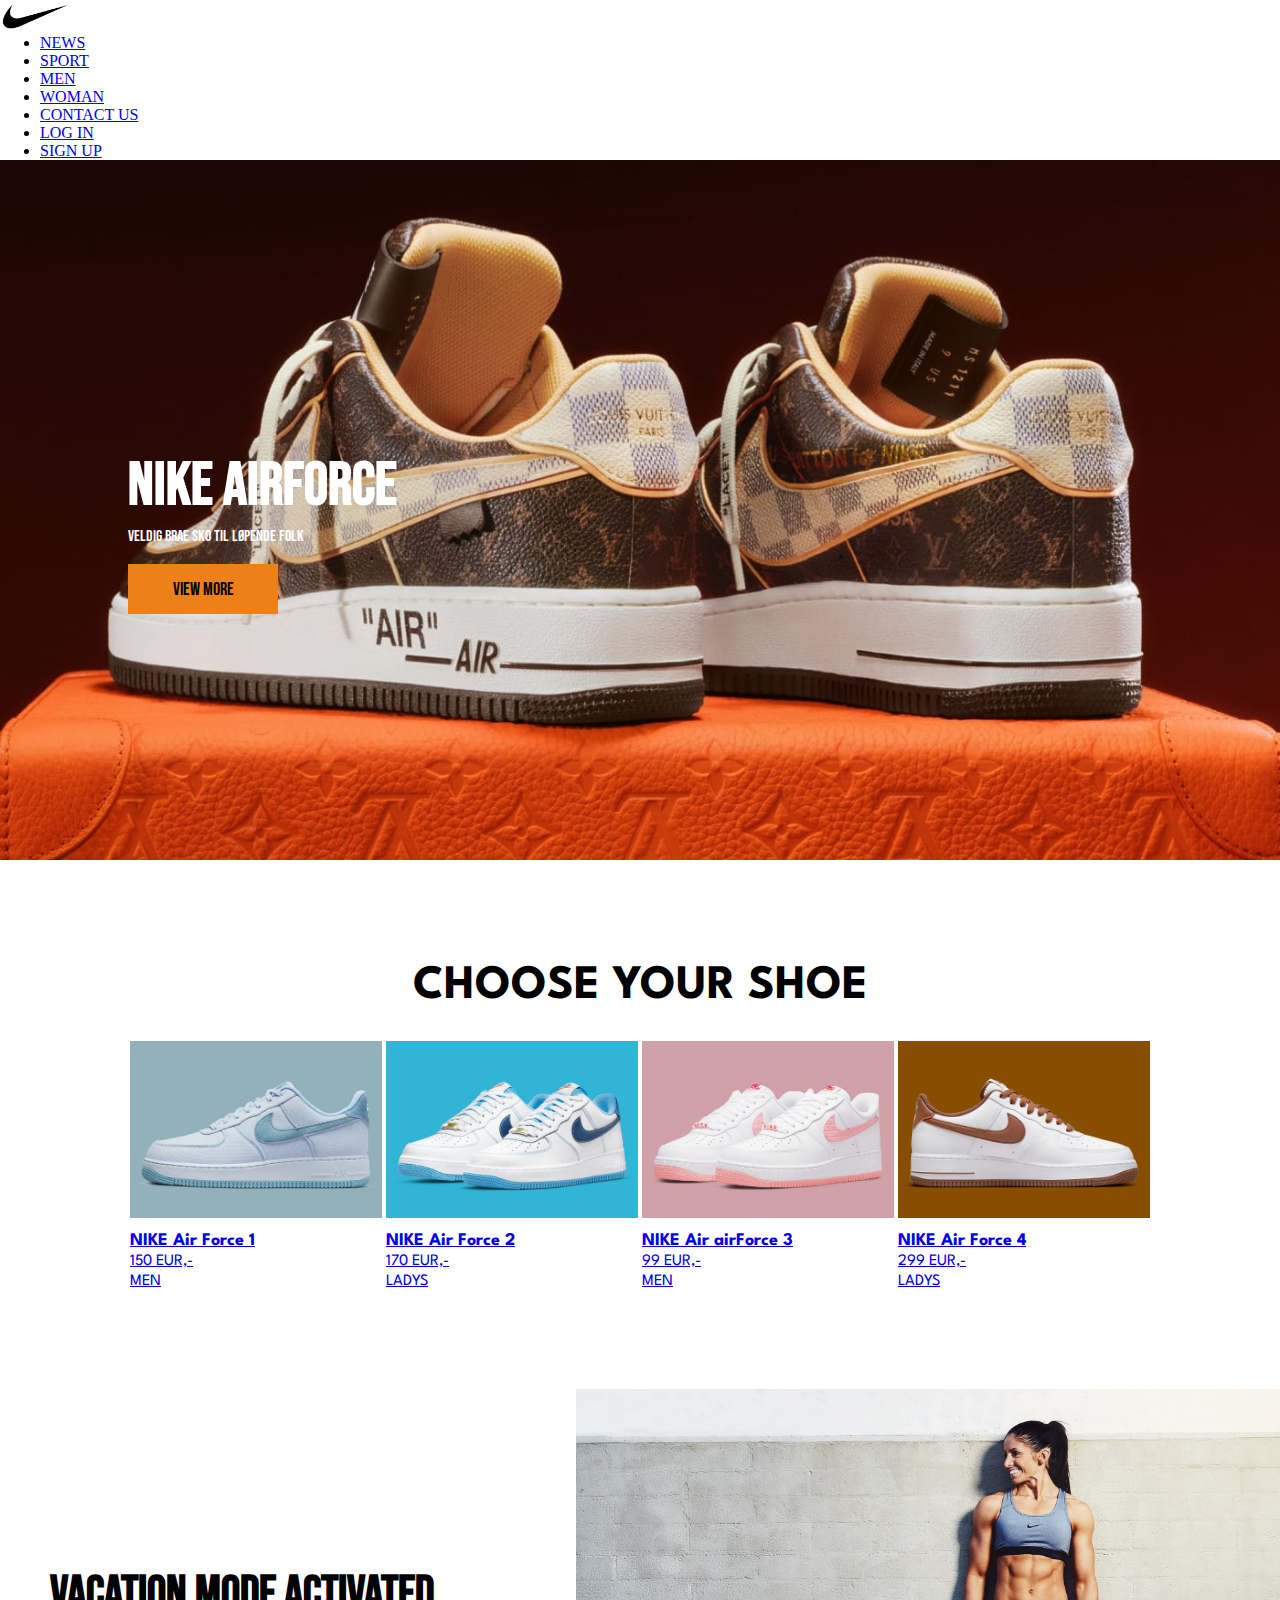
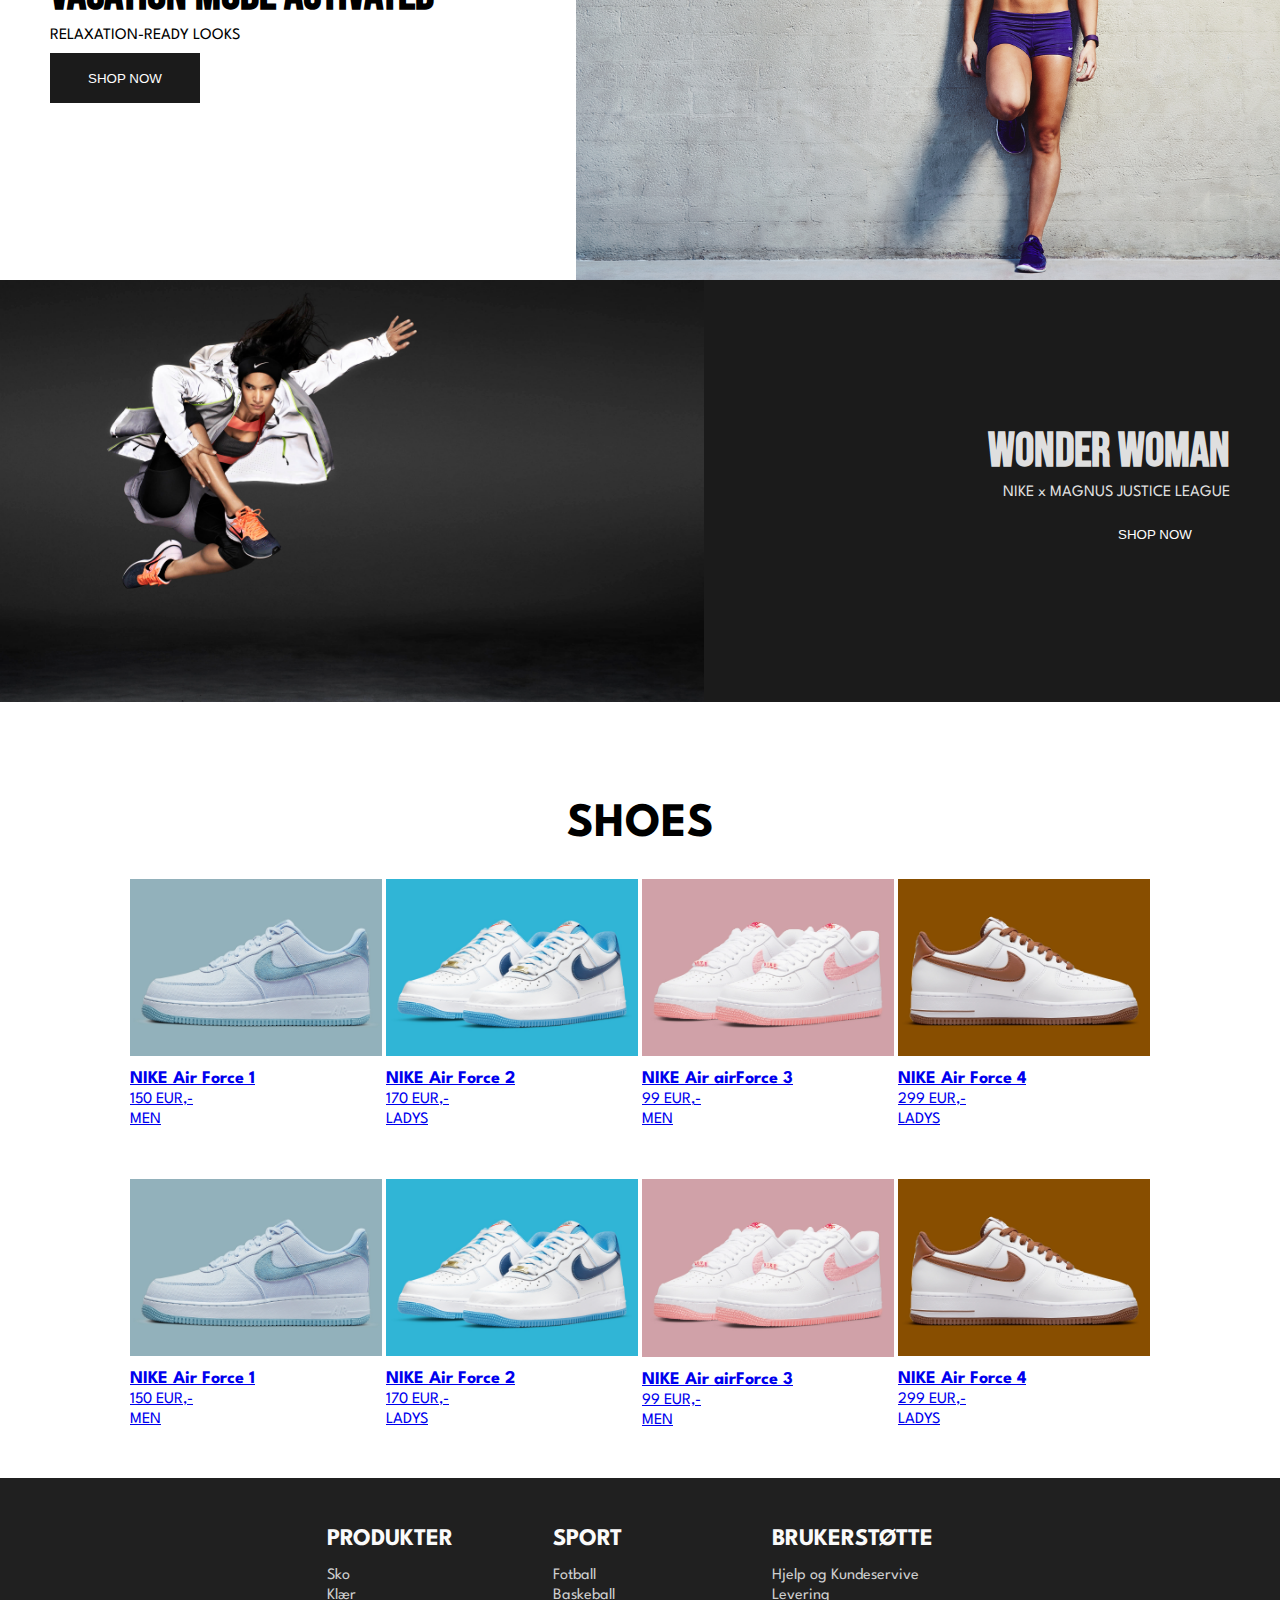
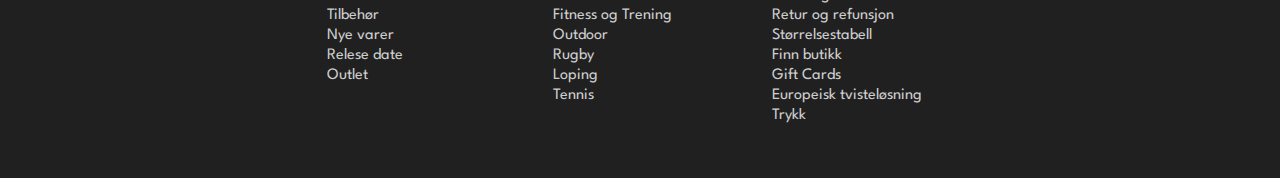
<file: index.html>
<!DOCTYPE html>
<html lang="en">
<head>
    <meta charset="UTF-8">
    <meta http-equiv="X-UA-Compatible" content="IE=edge">
    <meta name="viewport" content="width=device-width, initial-scale=1.0">
    <title>Regular Expression example</title>
    <link rel="stylesheet" href="./css/index.css">
    <link rel="stylesheet" href="./css/main.css">
    <script defer src="./js/hamburger-menu.js"></script>
</head>
<body>
    <header>
        <nav class="nevbar">

            <a href="./index.html"><img class="logo" src="./image/standard_Skjermbilde_2020-12-30_kl._17.44.40-removebg-preview.png" alt=""></a>

            

            <ul class="nav-menu">
                <li class="nav-item"> <a href="./index.html" class="nav-link">NEWS</a></li>
                <li class="nav-item"> <a href="./sport.html" class="nav-link">SPORT</a></li>
                <li class="nav-item"> <a href="./man.html" class="nav-link">MEN</a></li>
                <li class="nav-item"> <a href="./woman.html" class="nav-link">WOMAN</a></li>
                <li class="nav-item"> <a href="./contactus.html" class="nav-link">CONTACT US</a></li>

            </ul>

            <ul class="nav-menu menu-fix">
                <li class="nav-item"> <a href="./login.html" class="nav-link">LOG IN</a></li>
                <li class="nav-item"> <a href="./signup.html" class="nav-link">SIGN UP</a></li>
            </ul>

            
            <div class="hamburger">
                <span class="bar"></span>
                <span class="bar"></span>
                <span class="bar"></span>

            </div>

        </nav>
    </header>


    <main>
        <section>
        <div class="container">

            <img class="banner-img" src="./image/nikeAirForce1.jpeg" alt="" >

            <div class="hero-banner-text">
                <h1 class="banner-text">NIKE AIRFORCE </h1>
                <p class="banner-text">veldig brae sko til løpende folk</p>
                <br>
                <a href="./shoe.html"><button class="button-banner-text"> view more</button></a>
            </div>

        </div>
        </section>

        <section>
            <h1 class="choose">CHOOSE YOUR SHOE </h1>
            <div class="container-shoes">



                <a href="./shoe.html">
                <div class="shoes-img"><img src="./image/nike-air-force-1.png" alt=""  style="width: 100%;">
                    <h4>NIKE Air Force 1</h4>
                    <p>150 EUR,-</p>
                    <p>MEN</p>
                </div></a>

                <a href="./shoe.html">
                <div class="shoes-img"><img src="./image/Nike-Air-Force-2.png" alt="" style="width: 100%;">
                    <h4>NIKE Air Force 2</h4>
                    <p>170 EUR,-</p>
                    <p>LADYS</p>
                </div></a>


                <a href="./shoe.html">
                <div class="shoes-img"><img src="./image/Nike-Air-Force-3.png" alt="" style="width: 100%;">
                    <h4>NIKE Air airForce 3</h4>
                    <p>99 EUR,-</p>
                    <p>MEN</p>
                </div></a>


                <a href="./shoe.html">
                <div class="shoes-img"><img src="./image/nike-air-force-4.png" alt="" style="width: 100%;">
                    <h4>NIKE Air Force 4</h4>
                    <p>299 EUR,-</p>
                    <p>LADYS</p>
                </div></a>

            </div>
        </section>


        <section>
            <div class="vacation-container">
                <div class="vacation">
                    <h2>VACATION MODE ACTIVATED</h2>
                    <p>RELAXATION-READY LOOKS</p>
                    <button class="vacation-btn"> <a href="#"></a> SHOP NOW</button>
                </div>
                <img class="vacation-img" src="./image/nike girl.png" alt="">
    
    
            </div>
        </section>

        
        <section>
            <div class="vacation-container-2">

                <img class="vacation-img" src="./image/NIKE Girl 2.jpg" alt="" >

                <div class="vacation-2">
                    <h2 class="vacation-colur">WONDER WOMAN</h2>
                    <p class="vacation-colur">NIKE x MAGNUS JUSTICE LEAGUE</p>
                    <button class="vacation-btn"> <a href="#"></a> SHOP NOW</button>
                </div>   
                 
    
            </div>
        </section>


        <section>
            <h1 class="choose">SHOES </h1>
            <div class="container-shoes">



                <a href="./shoe.html">
                <div class="shoes-img"><img src="./image/nike-air-force-1.png" alt=""  style="width: 100%;">
                    <h4>NIKE Air Force 1</h4>
                    <p>150 EUR,-</p>
                    <p>MEN</p>
                </div></a>

                <a href="./shoe.html">
                <div class="shoes-img"><img src="./image/Nike-Air-Force-2.png" alt="" style="width: 100%;">
                    <h4>NIKE Air Force 2</h4>
                    <p>170 EUR,-</p>
                    <p>LADYS</p>
                </div></a>


                <a href="./shoe.html">
                <div class="shoes-img"><img src="./image/Nike-Air-Force-3.png" alt="" style="width: 100%;">
                    <h4>NIKE Air airForce 3</h4>
                    <p>99 EUR,-</p>
                    <p>MEN</p>
                </div></a>


                <a href="./shoe.html">
                <div class="shoes-img"><img src="./image/nike-air-force-4.png" alt="" style="width: 100%;">
                    <h4>NIKE Air Force 4</h4>
                    <p>299 EUR,-</p>
                    <p>LADYS</p>
                </div></a>

            </div>
            <div class="container-shoes">



                <a href="./shoe.html">
                <div class="shoes-img"><img src="./image/nike-air-force-1.png" alt=""  style="width: 100%;">
                    <h4>NIKE Air Force 1</h4>
                    <p>150 EUR,-</p>
                    <p>MEN</p>
                </div></a>

                <a href="./shoe.html">
                <div class="shoes-img"><img src="./image/Nike-Air-Force-2.png" alt="" style="width: 100%;">
                    <h4>NIKE Air Force 2</h4>
                    <p>170 EUR,-</p>
                    <p>LADYS</p>
                </div></a>


                <a href="./shoe.html">
                <div class="shoes-img"><img src="./image/Nike-Air-Force-3.png" alt="" style="width: 100%;">
                    <h4>NIKE Air airForce 3</h4>
                    <p>99 EUR,-</p>
                    <p>MEN</p>
                </div></a>


                <a href="./shoe.html">
                <div class="shoes-img"><img src="./image/nike-air-force-4.png" alt="" style="width: 100%;">
                    <h4>NIKE Air Force 4</h4>
                    <p>299 EUR,-</p>
                    <p>LADYS</p>
                </div></a>

            </div>
        </section>

    </main>

    <footer>

        <div class="footer-container">

            <nav class="footer-nav">
                <ul>
                    <h3>PRODUKTER</h3>
                    <br>
                    <li>Sko</li>
                    <li>Klær</li>
                    <li>Tilbehør</li>
                    <li>Nye varer</li>
                    <li>Relese date</li>
                    <li>Outlet</li>
                </ul>
            </nav>

            <nav class="footer-nav">
                <ul>
                    <h3>SPORT</h3>
                    <br>
                    <li>Fotball</li>
                    <li>Baskeball</li>
                    <li>Fitness og Trening</li>
                    <li>Outdoor</li>
                    <li>Rugby</li>
                    <li>Loping</li>
                    <li>Tennis</li>
                </ul>
            </nav>

            <nav class="footer-nav">
                <ul>
                    <h3>BRUKERSTØTTE</h3>
                    <br>
                    <li>Hjelp og Kundeservive</li>
                    <li>Levering</li>
                    <li>Retur og refunsjon</li>
                    <li>Størrelsestabell</li>
                    <li>Finn butikk</li>
                    <li>Gift Cards</li>
                    <li>Europeisk tvisteløsning</li>
                    <li>Trykk</li>
                </ul>
            </nav>
        </div>


    </footer>
</body>
</html>
</file>
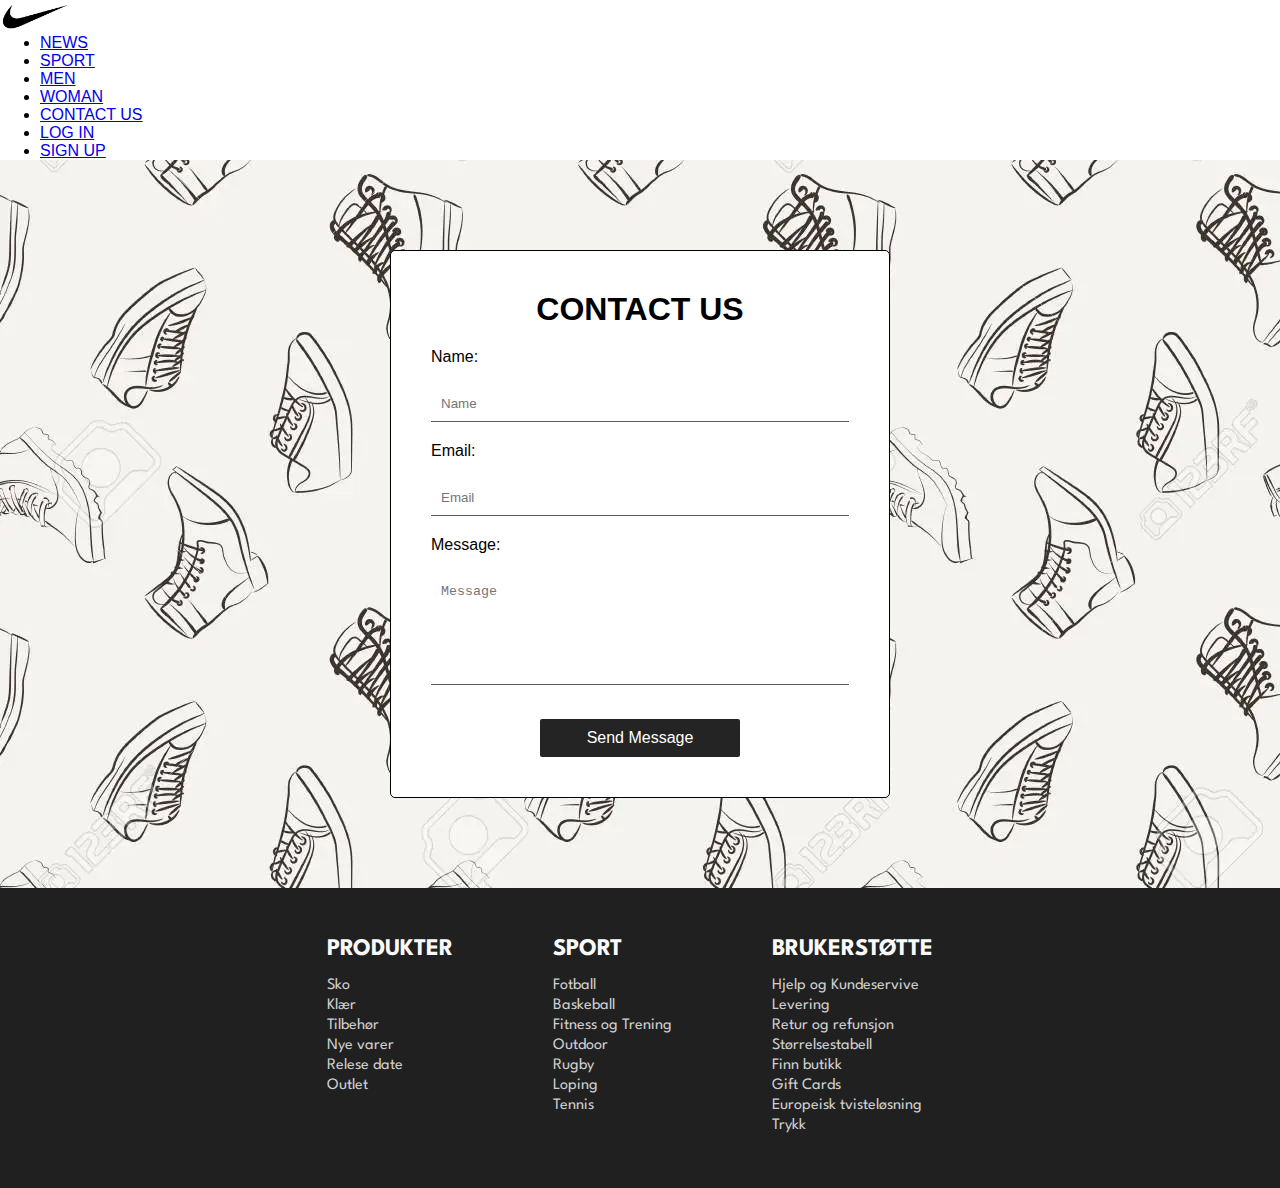
<file: contactus.html>
<!DOCTYPE html>
<html lang="en">
<head>
    <meta charset="UTF-8">
    <meta http-equiv="X-UA-Compatible" content="IE=edge">
    <meta name="viewport" content="width=device-width, initial-scale=1.0">
    <link rel="stylesheet" href="./css/main.css">
    <link rel="stylesheet" href="./css/contactus.css">
    <script defer src="./js/hamburger-menu.js"></script>
    <script defer src="./js/contact.js"></script>
    <title>Contact</title>
</head>
<body>
    <header>
        <nav class="nevbar">

            <a href="./index.html"><img class="logo" src="./image/standard_Skjermbilde_2020-12-30_kl._17.44.40-removebg-preview.png" alt=""></a>

            

            <ul class="nav-menu">
                <li class="nav-item"> <a href="./index.html" class="nav-link">NEWS</a></li>
                <li class="nav-item"> <a href="./sport.html" class="nav-link">SPORT</a></li>
                <li class="nav-item"> <a href="./man.html" class="nav-link">MEN</a></li>
                <li class="nav-item"> <a href="./woman.html" class="nav-link">WOMAN</a></li>
                <li class="nav-item"> <a href="./contactus.html" class="nav-link">CONTACT US</a></li>

            </ul>

            <ul class="nav-menu menu-fix">
                <li class="nav-item"> <a href="./login.html" class="nav-link">LOG IN</a></li>
                <li class="nav-item"> <a href="./signup.html" class="nav-link">SIGN UP</a></li>
            </ul>

            
            <div class="hamburger">
                <span class="bar"></span>
                <span class="bar"></span>
                <span class="bar"></span>

            </div>

        </nav>
    </header>

    <div>
        <form onsubmit="event.preventDefault(); validateForm()">
            <h1>CONTACT US</h1>

            <label for="name">Name:</label>
            <input type="text" id="name" placeholder="Name">
            <small class="error"></small>

            <label for="email">Email:</label>
            <input type="text" id="email" placeholder="Email">
            <small class="error"></small>

            <label for="message">Message:</label>
            <textarea id="message" placeholder="Message" rows="6"></textarea>
            <small class="error"></small>

            <div class="btn">
                <input type="submit" value="Send Message">
            <p id="success"></p>
            </div>
        </form>
    </div>

    </main>



    <footer>

        <div class="footer-container">

            <nav class="footer-nav">
                <ul>
                    <h3>PRODUKTER</h3>
                    <br>
                    <li>Sko</li>
                    <li>Klær</li>
                    <li>Tilbehør</li>
                    <li>Nye varer</li>
                    <li>Relese date</li>
                    <li>Outlet</li>
                </ul>
            </nav>

            <nav class="footer-nav">
                <ul>
                    <h3>SPORT</h3>
                    <br>
                    <li>Fotball</li>
                    <li>Baskeball</li>
                    <li>Fitness og Trening</li>
                    <li>Outdoor</li>
                    <li>Rugby</li>
                    <li>Loping</li>
                    <li>Tennis</li>
                </ul>
            </nav>

            <nav class="footer-nav">
                <ul>
                    <h3>BRUKERSTØTTE</h3>
                    <br>
                    <li>Hjelp og Kundeservive</li>
                    <li>Levering</li>
                    <li>Retur og refunsjon</li>
                    <li>Størrelsestabell</li>
                    <li>Finn butikk</li>
                    <li>Gift Cards</li>
                    <li>Europeisk tvisteløsning</li>
                    <li>Trykk</li>
                </ul>
            </nav>
        </div>




    </footer>
</body>
</html>
</file>
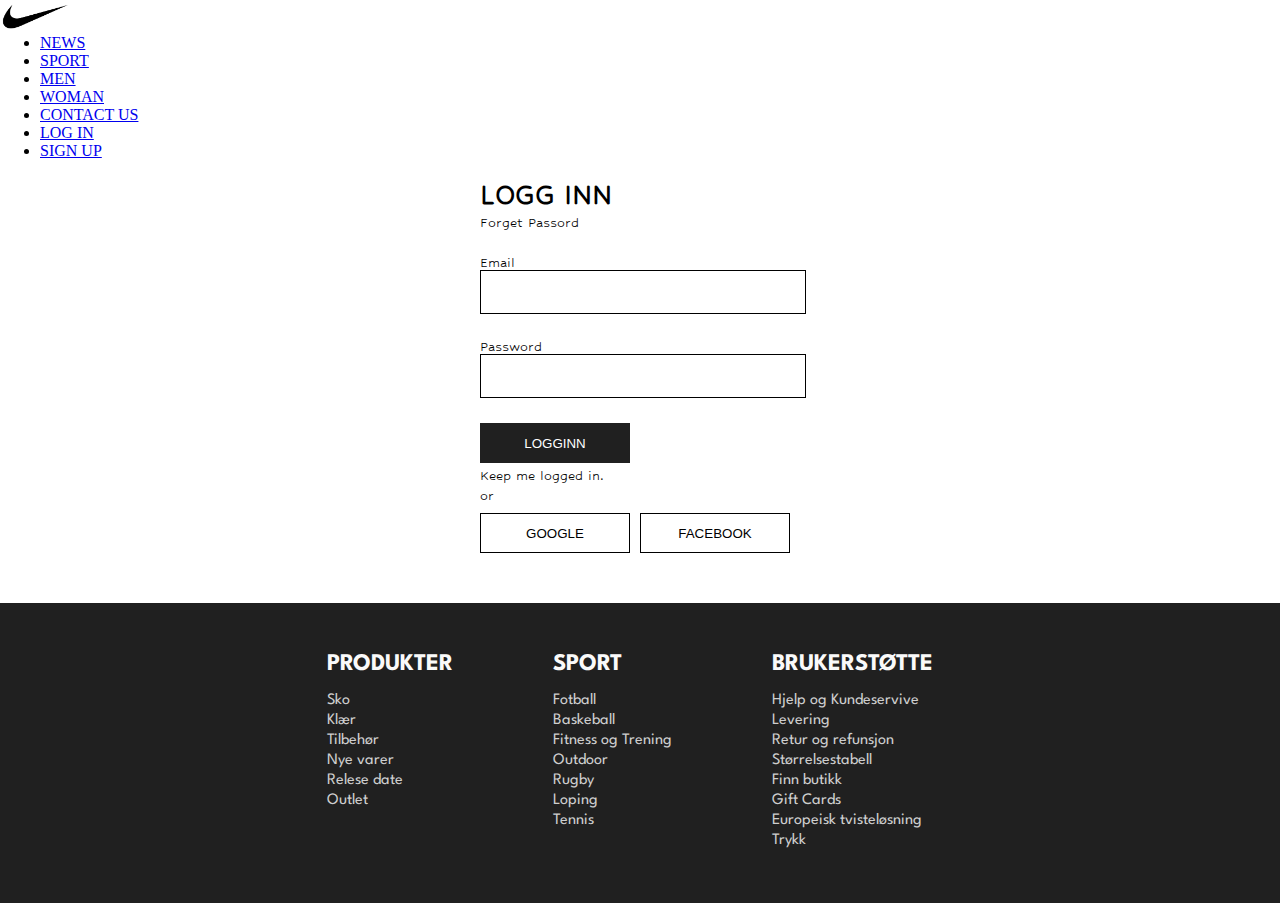
<file: login.html>
<!DOCTYPE html>
<html lang="en">
<head>
    <meta charset="UTF-8">
    <meta http-equiv="X-UA-Compatible" content="IE=edge">
    <meta name="viewport" content="width=device-width, initial-scale=1.0">
    <link rel="stylesheet" href="./css/login.css">
    <link rel="stylesheet" href="./css/main.css">
    <script defer src="./js/hamburger-menu.js"></script>
    <script defer src="./js/logginn.js"></script>
    <title>Document</title>
</head>
<body>
    <header>
        <nav class="nevbar">

            <a href="./index.html"><img class="logo" src="./image/standard_Skjermbilde_2020-12-30_kl._17.44.40-removebg-preview.png" alt=""></a>

            

            <ul class="nav-menu">
                <li class="nav-item"> <a href="./index.html" class="nav-link">NEWS</a></li>
                <li class="nav-item"> <a href="./sport.html" class="nav-link">SPORT</a></li>
                <li class="nav-item"> <a href="./man.html" class="nav-link">MEN</a></li>
                <li class="nav-item"> <a href="./woman.html" class="nav-link">WOMAN</a></li>
                <li class="nav-item"> <a href="./contactus.html" class="nav-link">CONTACT US</a></li>

            </ul>

            <ul class="nav-menu menu-fix">
                <li class="nav-item"> <a href="./login.html" class="nav-link">LOG IN</a></li>
                <li class="nav-item"> <a href="./signup.html" class="nav-link">SIGN UP</a></li>
            </ul>

            
            <div class="hamburger">
                <span class="bar"></span>
                <span class="bar"></span>
                <span class="bar"></span>

            </div>

        </nav>
    </header>

    <main>
        <section class="section-container">
            <div>

                <div class="text-container">
                    <h1>LOGG INN</h1>
                    <p>Forget Passord</p>
                </div>

                <div id="error"> </div>
                <form id="form" action="/login.html" method="get">

                    <div class="container-input">
                        <label for="name">Email</label>
                        <input class="input-box" id="email" type="email" required >
                    </div>

                    <div class="container-input">
                        <label for="name">Password</label>
                        <input class="input-box" id="password" type="password" required >
                    </div>
                    <button id="logginn-btn" type="logginn" >LOGGINN</button>

                </form>

                <div>
                    <p>Keep me logged in.</p>
                    <p>or</p>
                </div>

                <div class="or-container">
                    <button class="or-box">GOOGLE</button>
                    <button class="or-box">FACEBOOK</button>
                </div>

            </div>
        </section>
    </main>


    <footer>

        <div class="footer-container">

            <nav class="footer-nav">
                <ul>
                    <h3>PRODUKTER</h3>
                    <br>
                    <li>Sko</li>
                    <li>Klær</li>
                    <li>Tilbehør</li>
                    <li>Nye varer</li>
                    <li>Relese date</li>
                    <li>Outlet</li>
                </ul>
            </nav>

            <nav class="footer-nav">
                <ul>
                    <h3>SPORT</h3>
                    <br>
                    <li>Fotball</li>
                    <li>Baskeball</li>
                    <li>Fitness og Trening</li>
                    <li>Outdoor</li>
                    <li>Rugby</li>
                    <li>Loping</li>
                    <li>Tennis</li>
                </ul>
            </nav>

            <nav class="footer-nav">
                <ul>
                    <h3>BRUKERSTØTTE</h3>
                    <br>
                    <li>Hjelp og Kundeservive</li>
                    <li>Levering</li>
                    <li>Retur og refunsjon</li>
                    <li>Størrelsestabell</li>
                    <li>Finn butikk</li>
                    <li>Gift Cards</li>
                    <li>Europeisk tvisteløsning</li>
                    <li>Trykk</li>
                </ul>
            </nav>
        </div>


    </footer>
    
</body>
</html>
</file>
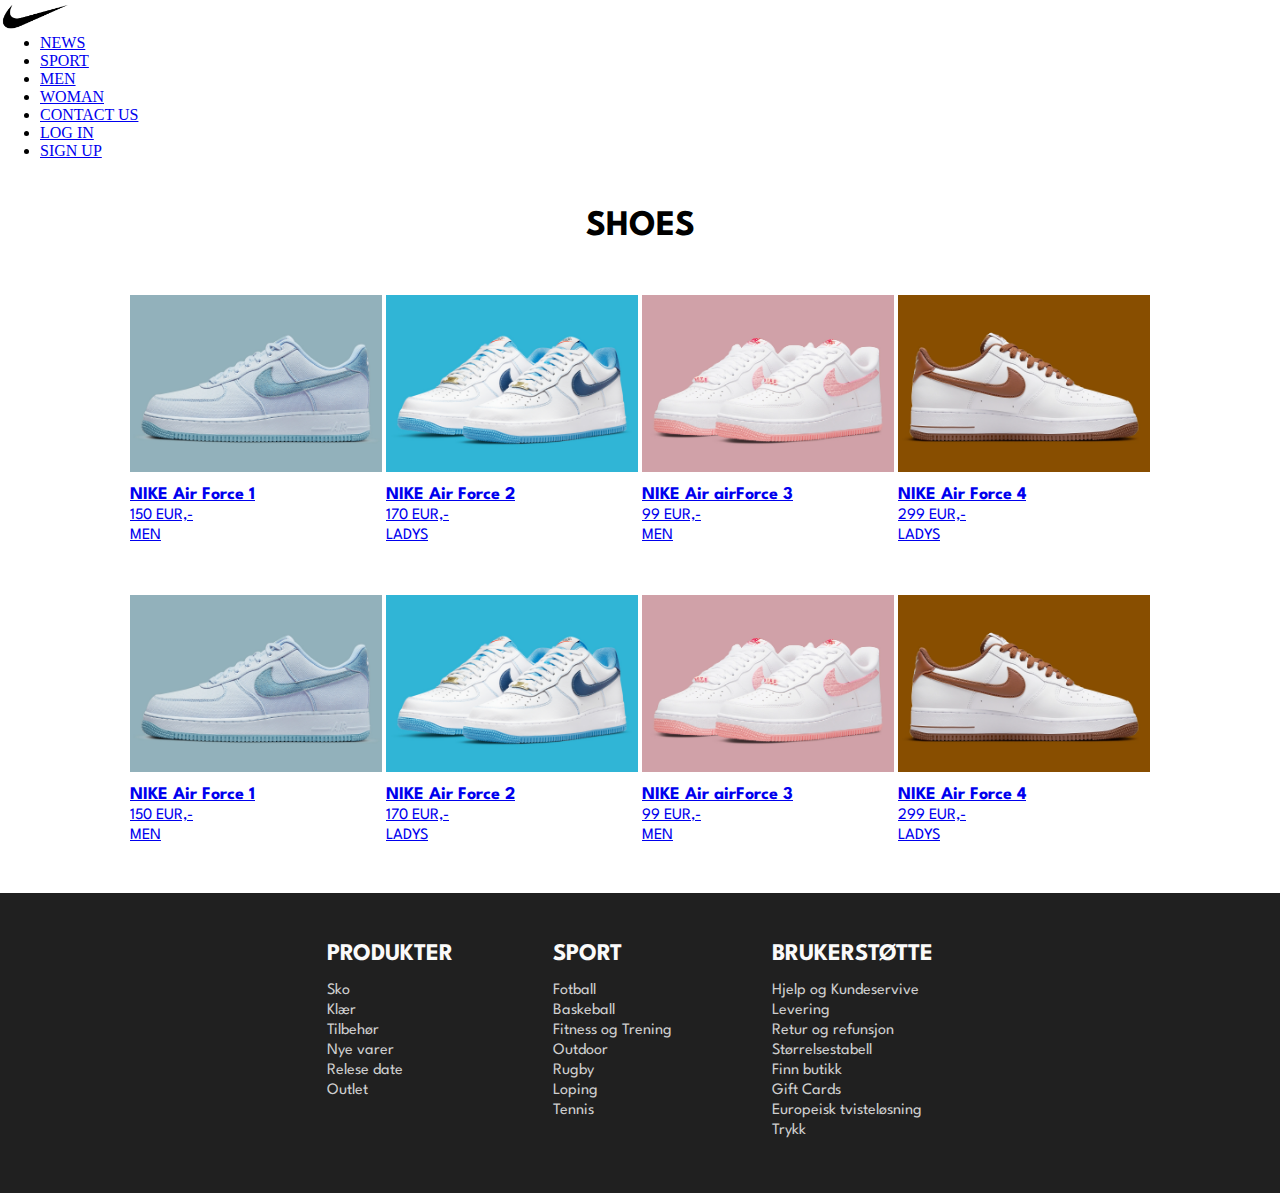
<file: man.html>
<!DOCTYPE html>
<html lang="en">
<head>
    <meta charset="UTF-8">
    <meta http-equiv="X-UA-Compatible" content="IE=edge">
    <meta name="viewport" content="width=device-width, initial-scale=1.0">
    <link rel="stylesheet" href="./css/man.css">
    <link rel="stylesheet" href="./css/main.css">
    <script defer src="./js/hamburger-menu.js"></script>
    <title>Document</title>
</head>
<body>
    <header>
        <nav class="nevbar">

            <a href="./index.html"><img class="logo" src="./image/standard_Skjermbilde_2020-12-30_kl._17.44.40-removebg-preview.png" alt=""></a>

            

            <ul class="nav-menu">
                <li class="nav-item"> <a href="./index.html" class="nav-link">NEWS</a></li>
                <li class="nav-item"> <a href="./sport.html" class="nav-link">SPORT</a></li>
                <li class="nav-item"> <a href="./man.html" class="nav-link">MEN</a></li>
                <li class="nav-item"> <a href="./woman.html" class="nav-link">WOMAN</a></li>
                <li class="nav-item"> <a href="./contactus.html" class="nav-link">CONTACT US</a></li>

            </ul>

            <ul class="nav-menu menu-fix">
                <li class="nav-item"> <a href="./login.html" class="nav-link">LOG IN</a></li>
                <li class="nav-item"> <a href="./signup.html" class="nav-link">SIGN UP</a></li>
            </ul>

            
            <div class="hamburger">
                <span class="bar"></span>
                <span class="bar"></span>
                <span class="bar"></span>

            </div>

        </nav>
    </header>

    <section>
        <h1 class="choose-man">SHOES </h1>
        <div class="container-shoes">



            <a href="./shoe.html">
            <div class="shoes-img"><img src="./image/nike-air-force-1.png" alt=""  style="width: 100%;">
                <h4>NIKE Air Force 1</h4>
                <p>150 EUR,-</p>
                <p>MEN</p>
            </div></a>
            
            <a href="./shoe.html">
            <div class="shoes-img"><img src="./image/Nike-Air-Force-2.png" alt="" style="width: 100%;">
                <h4>NIKE Air Force 2</h4>
                <p>170 EUR,-</p>
                <p>LADYS</p>
            </div></a>
            
            
            <a href="./shoe.html">
            <div class="shoes-img"><img src="./image/Nike-Air-Force-3.png" alt="" style="width: 100%;">
                <h4>NIKE Air airForce 3</h4>
                <p>99 EUR,-</p>
                <p>MEN</p>
            </div></a>
            
            
            <a href="./shoe.html">
            <div class="shoes-img"><img src="./image/nike-air-force-4.png" alt="" style="width: 100%;">
                <h4>NIKE Air Force 4</h4>
                <p>299 EUR,-</p>
                <p>LADYS</p>
            </div></a>
            
            </div>
            <div class="container-shoes">



                <a href="./shoe.html">
                <div class="shoes-img"><img src="./image/nike-air-force-1.png" alt=""  style="width: 100%;">
                    <h4>NIKE Air Force 1</h4>
                    <p>150 EUR,-</p>
                    <p>MEN</p>
                </div></a>
                
                <a href="./shoe.html">
                <div class="shoes-img"><img src="./image/Nike-Air-Force-2.png" alt="" style="width: 100%;">
                    <h4>NIKE Air Force 2</h4>
                    <p>170 EUR,-</p>
                    <p>LADYS</p>
                </div></a>
                
                
                <a href="./shoe.html">
                <div class="shoes-img"><img src="./image/Nike-Air-Force-3.png" alt="" style="width: 100%;">
                    <h4>NIKE Air airForce 3</h4>
                    <p>99 EUR,-</p>
                    <p>MEN</p>
                </div></a>
                
                
                <a href="./shoe.html">
                <div class="shoes-img"><img src="./image/nike-air-force-4.png" alt="" style="width: 100%;">
                    <h4>NIKE Air Force 4</h4>
                    <p>299 EUR,-</p>
                    <p>LADYS</p>
                </div></a>
                
                </div>



    </section>

    <footer>

        <div class="footer-container">

            <nav class="footer-nav">
                <ul>
                    <h3>PRODUKTER</h3>
                    <br>
                    <li>Sko</li>
                    <li>Klær</li>
                    <li>Tilbehør</li>
                    <li>Nye varer</li>
                    <li>Relese date</li>
                    <li>Outlet</li>
                </ul>
            </nav>

            <nav class="footer-nav">
                <ul>
                    <h3>SPORT</h3>
                    <br>
                    <li>Fotball</li>
                    <li>Baskeball</li>
                    <li>Fitness og Trening</li>
                    <li>Outdoor</li>
                    <li>Rugby</li>
                    <li>Loping</li>
                    <li>Tennis</li>
                </ul>
            </nav>

            <nav class="footer-nav">
                <ul>
                    <h3>BRUKERSTØTTE</h3>
                    <br>
                    <li>Hjelp og Kundeservive</li>
                    <li>Levering</li>
                    <li>Retur og refunsjon</li>
                    <li>Størrelsestabell</li>
                    <li>Finn butikk</li>
                    <li>Gift Cards</li>
                    <li>Europeisk tvisteløsning</li>
                    <li>Trykk</li>
                </ul>
            </nav>
        </div>


    </footer>
    
</body>
</html>
</file>
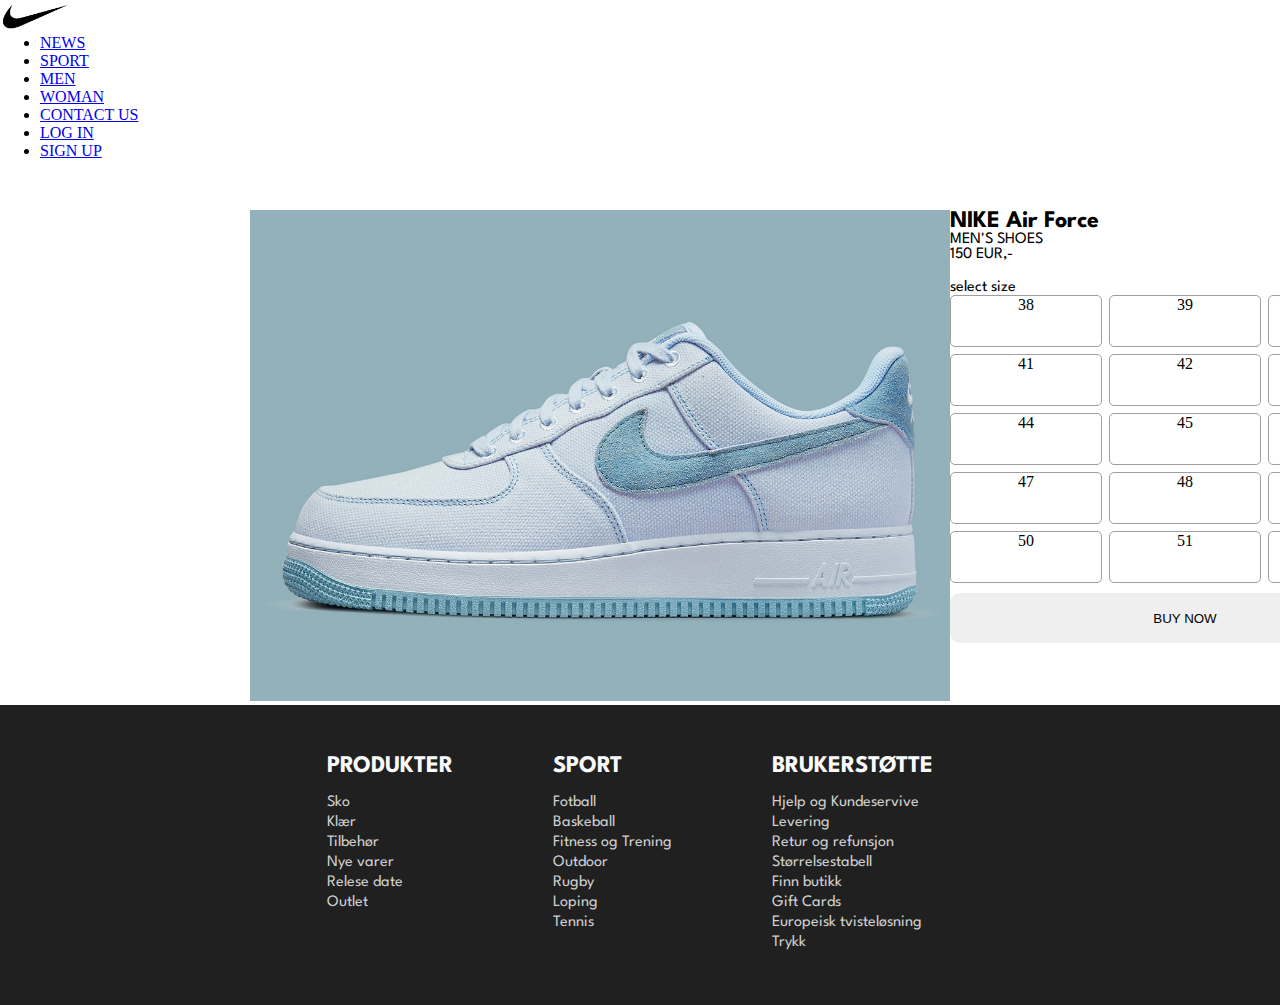
<file: shoe.html>
<!DOCTYPE html>
<html lang="en">
<head>
    <meta charset="UTF-8">
    <meta http-equiv="X-UA-Compatible" content="IE=edge">
    <meta name="viewport" content="width=device-width, initial-scale=1.0">
    <link rel="stylesheet" href="./css/shoe.css">
    <link rel="stylesheet" href="./css/main.css">
    <script defer src="./js/hamburger-menu.js"></script>
    <title>Document</title>
</head>
<body>
    <header>
        <nav class="nevbar">

            <a href="./index.html"><img class="logo" src="./image/standard_Skjermbilde_2020-12-30_kl._17.44.40-removebg-preview.png" alt=""></a>

            

            <ul class="nav-menu">
                <li class="nav-item"> <a href="./index.html" class="nav-link">NEWS</a></li>
                <li class="nav-item"> <a href="./sport.html" class="nav-link">SPORT</a></li>
                <li class="nav-item"> <a href="./man.html" class="nav-link">MEN</a></li>
                <li class="nav-item"> <a href="./woman.html" class="nav-link">WOMAN</a></li>
                <li class="nav-item"> <a href="./contactus.html" class="nav-link">CONTACT US</a></li>

            </ul>

            <ul class="nav-menu menu-fix">
                <li class="nav-item"> <a href="./login.html" class="nav-link">LOG IN</a></li>
                <li class="nav-item"> <a href="./signup.html" class="nav-link">SIGN UP</a></li>
            </ul>

            
            <div class="hamburger">
                <span class="bar"></span>
                <span class="bar"></span>
                <span class="bar"></span>

            </div>

        </nav>
    </header>

    <main>
        <section>
            <div class="container-shoe">


                <div class="container-img">
                    <img class="img-size" src="./image/nike-air-force-1.png" alt="">
                </div>


                <div class="container-text">
                    <h2>NIKE Air Force </h2>
                    <p>MEN'S SHOES</p>
                    <p>150 EUR,-</p>
                    <br>
                    <p>select size</p>

                    <div class="container-sizs">
                        <div class="box">38</div>
                        <div class="box">39</div>
                        <div class="box">40</div>
                        <div class="box">41</div>
                        <div class="box">42</div>
                        <div class="box">43</div>
                        <div class="box">44</div>
                        <div class="box">45</div>
                        <div class="box">46</div>
                        <div class="box">47</div>
                        <div class="box">48</div>
                        <div class="box">49</div>
                        <div class="box">50</div>
                        <div class="box">51</div>
                        <div class="box">52</div>
                    </div>
                    <button class="buy-btn">BUY NOW</button>
                </div>
            </div>

        </section>





    </main>

    <footer>

        <div class="footer-container">

            <nav class="footer-nav">
                <ul>
                    <h3>PRODUKTER</h3>
                    <br>
                    <li>Sko</li>
                    <li>Klær</li>
                    <li>Tilbehør</li>
                    <li>Nye varer</li>
                    <li>Relese date</li>
                    <li>Outlet</li>
                </ul>
            </nav>

            <nav class="footer-nav">
                <ul>
                    <h3>SPORT</h3>
                    <br>
                    <li>Fotball</li>
                    <li>Baskeball</li>
                    <li>Fitness og Trening</li>
                    <li>Outdoor</li>
                    <li>Rugby</li>
                    <li>Loping</li>
                    <li>Tennis</li>
                </ul>
            </nav>

            <nav class="footer-nav">
                <ul>
                    <h3>BRUKERSTØTTE</h3>
                    <br>
                    <li>Hjelp og Kundeservive</li>
                    <li>Levering</li>
                    <li>Retur og refunsjon</li>
                    <li>Størrelsestabell</li>
                    <li>Finn butikk</li>
                    <li>Gift Cards</li>
                    <li>Europeisk tvisteløsning</li>
                    <li>Trykk</li>
                </ul>
            </nav>
        </div>


    </footer>
</body>
</html>
</file>
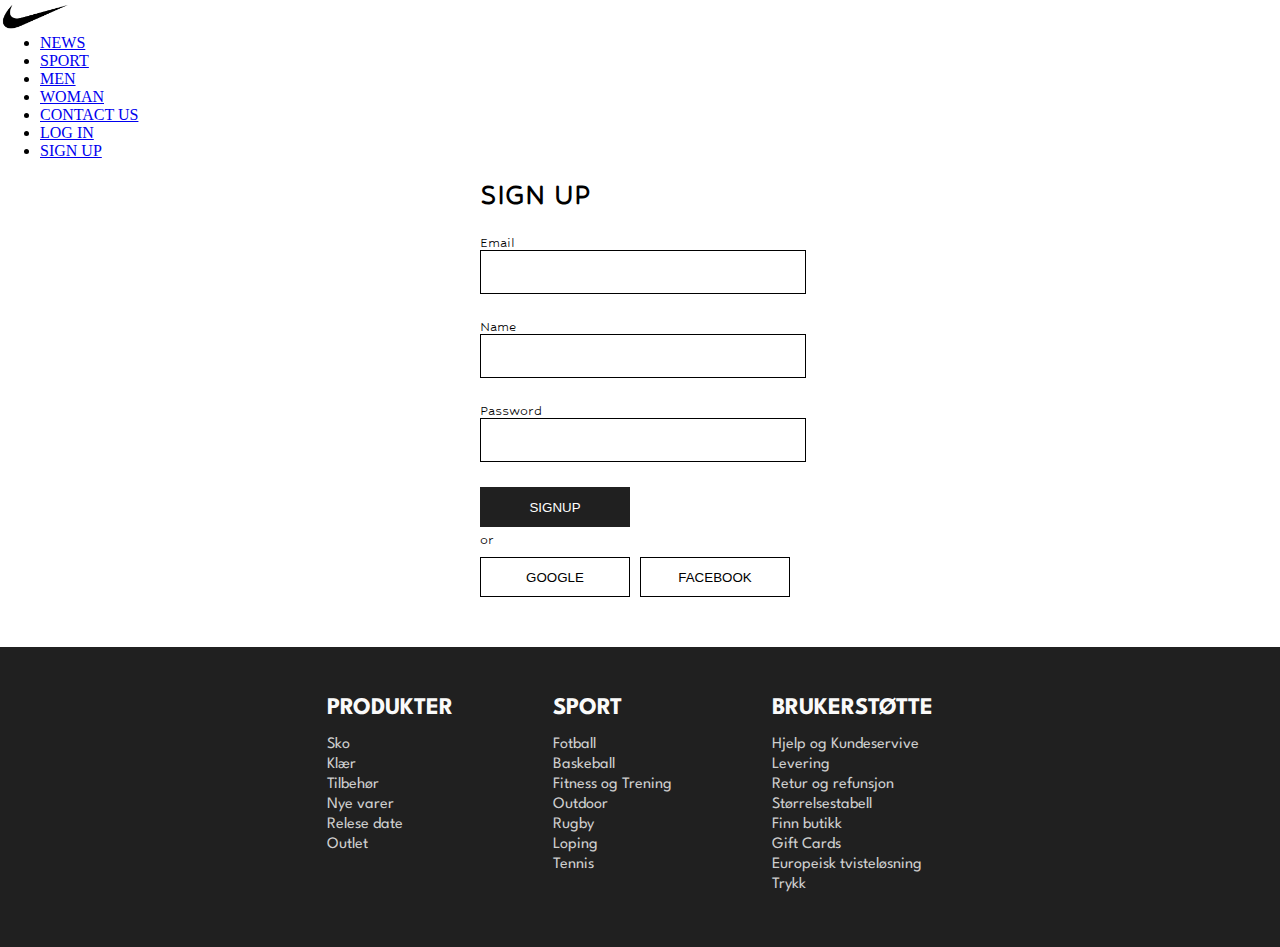
<file: signup.html>
<!DOCTYPE html>
<html lang="en">
<head>
    <meta charset="UTF-8">
    <meta http-equiv="X-UA-Compatible" content="IE=edge">
    <meta name="viewport" content="width=device-width, initial-scale=1.0">
    <link rel="stylesheet" href="./css/signup.css">
    <link rel="stylesheet" href="./css/main.css">
    <script defer src="./js/hamburger-menu.js"></script>
    <script defer src="./js/signup.js"></script>
    <title>Document</title>
</head>
<body>
    <header>
        <nav class="nevbar">

            <a href="./index.html"><img class="logo" src="./image/standard_Skjermbilde_2020-12-30_kl._17.44.40-removebg-preview.png" alt=""></a>

            

            <ul class="nav-menu">
                <li class="nav-item"> <a href="./index.html" class="nav-link">NEWS</a></li>
                <li class="nav-item"> <a href="./sport.html" class="nav-link">SPORT</a></li>
                <li class="nav-item"> <a href="./man.html" class="nav-link">MEN</a></li>
                <li class="nav-item"> <a href="./woman.html" class="nav-link">WOMAN</a></li>
                <li class="nav-item"> <a href="./contactus.html" class="nav-link">CONTACT US</a></li>

            </ul>

            <ul class="nav-menu menu-fix">
                <li class="nav-item"> <a href="./login.html" class="nav-link">LOG IN</a></li>
                <li class="nav-item"> <a href="./signup.html" class="nav-link">SIGN UP</a></li>
            </ul>

            
            <div class="hamburger">
                <span class="bar"></span>
                <span class="bar"></span>
                <span class="bar"></span>

            </div>

        </nav>
    </header>



    <main>
        <section class="section-container">
            <div>

                <div class="text-container">
                    <h1>SIGN UP</h1>
                </div>

                <form id="form" action="/signup.html" method="GET">

                    <div class="container-input">
                        <label for="name">Email</label>
                        <input class="input-box" id="email" type="email" required >
                    </div>

                    <div class="container-input">
                        <label for="name">Name</label>
                        <input class="input-box" id="name" type="name" required >
                    </div>

                    <div class="container-input">
                        <label for="name">Password</label>
                        <input class="input-box" id="password" type="password" required >
                    </div>

                    <button id="logginn-btn" type="logginn" >SIGNUP</button>

                </form>
                <div id="error"></div>

                <div>
                    <p>or</p>
                </div>

                <div class="or-container">
                    <button class="or-box">GOOGLE</button>
                    <button class="or-box">FACEBOOK</button>
                </div>

            </div>
        </section>
    </main>


    <footer>

        <div class="footer-container">

            <nav class="footer-nav">
                <ul>
                    <h3>PRODUKTER</h3>
                    <br>
                    <li>Sko</li>
                    <li>Klær</li>
                    <li>Tilbehør</li>
                    <li>Nye varer</li>
                    <li>Relese date</li>
                    <li>Outlet</li>
                </ul>
            </nav>

            <nav class="footer-nav">
                <ul>
                    <h3>SPORT</h3>
                    <br>
                    <li>Fotball</li>
                    <li>Baskeball</li>
                    <li>Fitness og Trening</li>
                    <li>Outdoor</li>
                    <li>Rugby</li>
                    <li>Loping</li>
                    <li>Tennis</li>
                </ul>
            </nav>

            <nav class="footer-nav">
                <ul>
                    <h3>BRUKERSTØTTE</h3>
                    <br>
                    <li>Hjelp og Kundeservive</li>
                    <li>Levering</li>
                    <li>Retur og refunsjon</li>
                    <li>Størrelsestabell</li>
                    <li>Finn butikk</li>
                    <li>Gift Cards</li>
                    <li>Europeisk tvisteløsning</li>
                    <li>Trykk</li>
                </ul>
            </nav>
        </div>


    </footer>
    
</body>
</html>
</file>
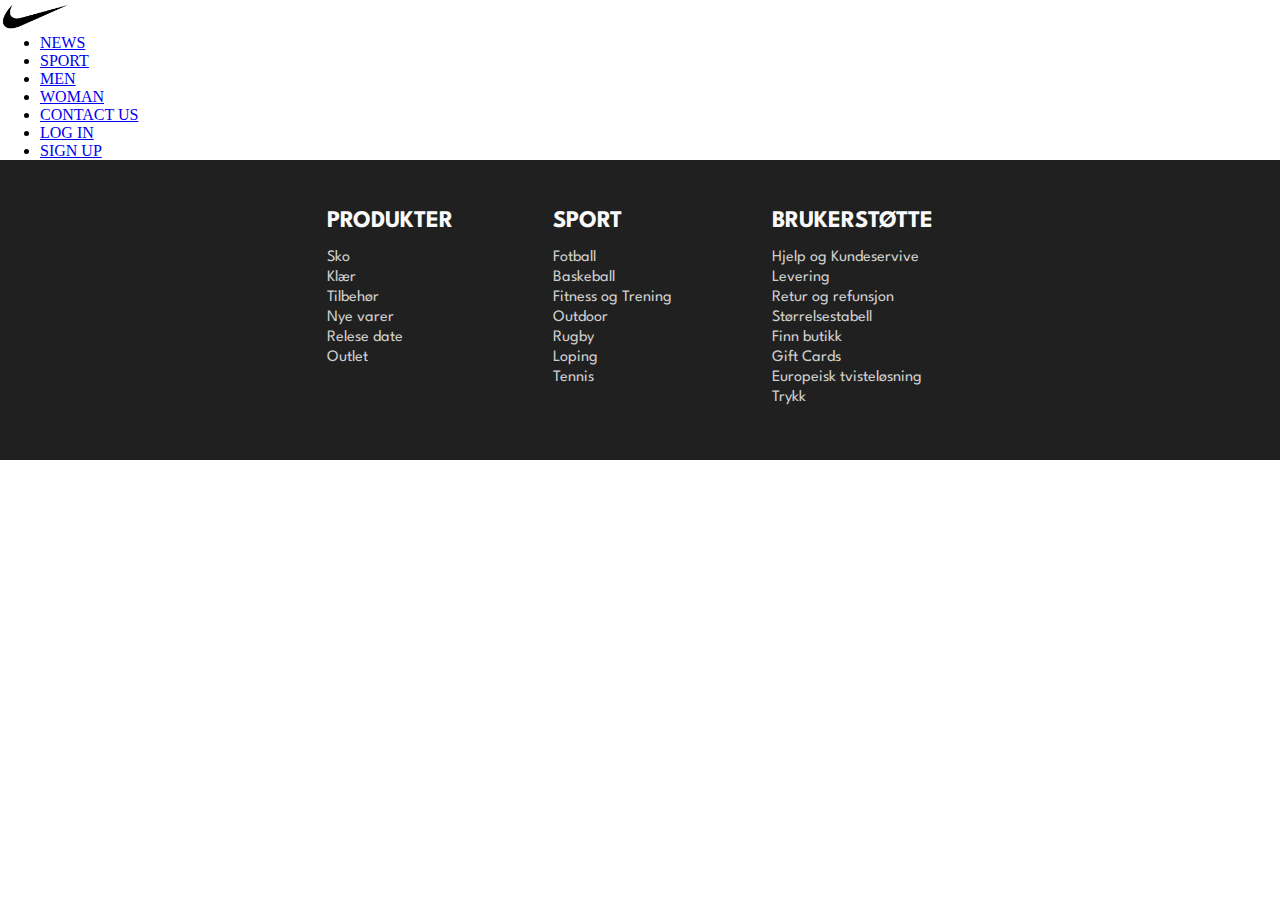
<file: sport.html>
<!DOCTYPE html>
<html lang="en">
<head>
    <meta charset="UTF-8">
    <meta http-equiv="X-UA-Compatible" content="IE=edge">
    <meta name="viewport" content="width=device-width, initial-scale=1.0">
    <link rel="stylesheet" href="./css/sport.css">
    <link rel="stylesheet" href="./css/main.css">
    <script defer src="./js/hamburger-menu.js"></script>
    <title>Document</title>
</head>
<body>
    <header>
        <nav class="nevbar">

            <a href="./index.html"><img class="logo" src="./image/standard_Skjermbilde_2020-12-30_kl._17.44.40-removebg-preview.png" alt=""></a>

            

            <ul class="nav-menu">
                <li class="nav-item"> <a href="./index.html" class="nav-link">NEWS</a></li>
                <li class="nav-item"> <a href="./sport.html" class="nav-link">SPORT</a></li>
                <li class="nav-item"> <a href="./man.html" class="nav-link">MEN</a></li>
                <li class="nav-item"> <a href="./woman.html" class="nav-link">WOMAN</a></li>
                <li class="nav-item"> <a href="./contactus.html" class="nav-link">CONTACT US</a></li>

            </ul>

            <ul class="nav-menu menu-fix">
                <li class="nav-item"> <a href="./login.html" class="nav-link">LOG IN</a></li>
                <li class="nav-item"> <a href="./signup.html" class="nav-link">SIGN UP</a></li>
            </ul>

            
            <div class="hamburger">
                <span class="bar"></span>
                <span class="bar"></span>
                <span class="bar"></span>

            </div>

        </nav>
    </header>

    <footer>

        <div class="footer-container">

            <nav class="footer-nav">
                <ul>
                    <h3>PRODUKTER</h3>
                    <br>
                    <li>Sko</li>
                    <li>Klær</li>
                    <li>Tilbehør</li>
                    <li>Nye varer</li>
                    <li>Relese date</li>
                    <li>Outlet</li>
                </ul>
            </nav>

            <nav class="footer-nav">
                <ul>
                    <h3>SPORT</h3>
                    <br>
                    <li>Fotball</li>
                    <li>Baskeball</li>
                    <li>Fitness og Trening</li>
                    <li>Outdoor</li>
                    <li>Rugby</li>
                    <li>Loping</li>
                    <li>Tennis</li>
                </ul>
            </nav>

            <nav class="footer-nav">
                <ul>
                    <h3>BRUKERSTØTTE</h3>
                    <br>
                    <li>Hjelp og Kundeservive</li>
                    <li>Levering</li>
                    <li>Retur og refunsjon</li>
                    <li>Størrelsestabell</li>
                    <li>Finn butikk</li>
                    <li>Gift Cards</li>
                    <li>Europeisk tvisteløsning</li>
                    <li>Trykk</li>
                </ul>
            </nav>
        </div>


    </footer>
    
</body>
</html>
</file>
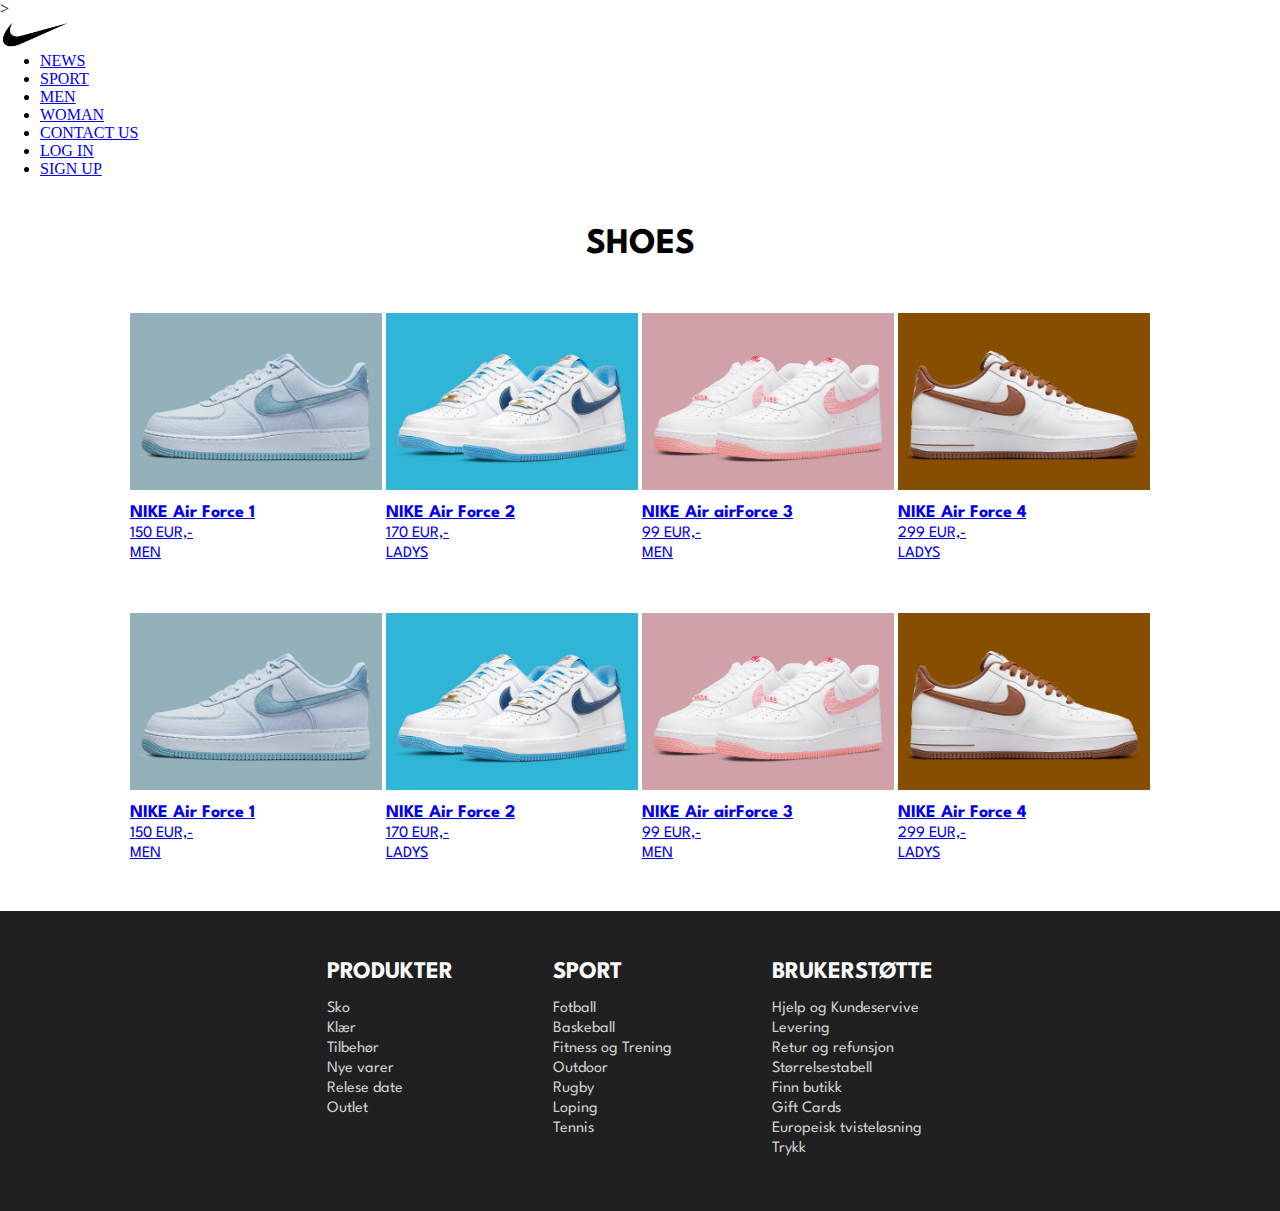
<file: woman.html>
<!DOCTYPE html>
<html lang="en">
<head>
    <meta charset="UTF-8">
    <meta http-equiv="X-UA-Compatible" content="IE=edge">
    <meta name="viewport" content="width=device-width, initial-scale=1.0">
    <link rel="stylesheet" href="./css/woman.css">
    <link rel="stylesheet" href="./css/main.css">>
    <script defer src="./js/hamburger-menu.js"></script>
    <title>Document</title>
</head>
<body>
    <header>
        <nav class="nevbar">

            <a href="./index.html"><img class="logo" src="./image/standard_Skjermbilde_2020-12-30_kl._17.44.40-removebg-preview.png" alt=""></a>

            

            <ul class="nav-menu">
                <li class="nav-item"> <a href="./index.html" class="nav-link">NEWS</a></li>
                <li class="nav-item"> <a href="./sport.html" class="nav-link">SPORT</a></li>
                <li class="nav-item"> <a href="./man.html" class="nav-link">MEN</a></li>
                <li class="nav-item"> <a href="./woman.html" class="nav-link">WOMAN</a></li>
                <li class="nav-item"> <a href="./contactus.html" class="nav-link">CONTACT US</a></li>

            </ul>

            <ul class="nav-menu menu-fix">
                <li class="nav-item"> <a href="./login.html" class="nav-link">LOG IN</a></li>
                <li class="nav-item"> <a href="./signup.html" class="nav-link">SIGN UP</a></li>
            </ul>

            
            <div class="hamburger">
                <span class="bar"></span>
                <span class="bar"></span>
                <span class="bar"></span>

            </div>

        </nav>
    </header>

    <section>
        <h1 class="choose-man">SHOES </h1>
        <div class="container-shoes">



            <a href="./shoe.html">
            <div class="shoes-img"><img src="./image/nike-air-force-1.png" alt=""  style="width: 100%;">
                <h4>NIKE Air Force 1</h4>
                <p>150 EUR,-</p>
                <p>MEN</p>
            </div></a>
            
            <a href="./shoe.html">
            <div class="shoes-img"><img src="./image/Nike-Air-Force-2.png" alt="" style="width: 100%;">
                <h4>NIKE Air Force 2</h4>
                <p>170 EUR,-</p>
                <p>LADYS</p>
            </div></a>
            
            
            <a href="./shoe.html">
            <div class="shoes-img"><img src="./image/Nike-Air-Force-3.png" alt="" style="width: 100%;">
                <h4>NIKE Air airForce 3</h4>
                <p>99 EUR,-</p>
                <p>MEN</p>
            </div></a>
            
            
            <a href="./shoe.html">
            <div class="shoes-img"><img src="./image/nike-air-force-4.png" alt="" style="width: 100%;">
                <h4>NIKE Air Force 4</h4>
                <p>299 EUR,-</p>
                <p>LADYS</p>
            </div></a>
            
            </div>
            <div class="container-shoes">



                <a href="./shoe.html">
                <div class="shoes-img"><img src="./image/nike-air-force-1.png" alt=""  style="width: 100%;">
                    <h4>NIKE Air Force 1</h4>
                    <p>150 EUR,-</p>
                    <p>MEN</p>
                </div></a>
                
                <a href="./shoe.html">
                <div class="shoes-img"><img src="./image/Nike-Air-Force-2.png" alt="" style="width: 100%;">
                    <h4>NIKE Air Force 2</h4>
                    <p>170 EUR,-</p>
                    <p>LADYS</p>
                </div></a>
                
                
                <a href="./shoe.html">
                <div class="shoes-img"><img src="./image/Nike-Air-Force-3.png" alt="" style="width: 100%;">
                    <h4>NIKE Air airForce 3</h4>
                    <p>99 EUR,-</p>
                    <p>MEN</p>
                </div></a>
                
                
                <a href="./shoe.html">
                <div class="shoes-img"><img src="./image/nike-air-force-4.png" alt="" style="width: 100%;">
                    <h4>NIKE Air Force 4</h4>
                    <p>299 EUR,-</p>
                    <p>LADYS</p>
                </div></a>
                
                </div>



    </section>

    <footer>

        <div class="footer-container">

            <nav class="footer-nav">
                <ul>
                    <h3>PRODUKTER</h3>
                    <br>
                    <li>Sko</li>
                    <li>Klær</li>
                    <li>Tilbehør</li>
                    <li>Nye varer</li>
                    <li>Relese date</li>
                    <li>Outlet</li>
                </ul>
            </nav>

            <nav class="footer-nav">
                <ul>
                    <h3>SPORT</h3>
                    <br>
                    <li>Fotball</li>
                    <li>Baskeball</li>
                    <li>Fitness og Trening</li>
                    <li>Outdoor</li>
                    <li>Rugby</li>
                    <li>Loping</li>
                    <li>Tennis</li>
                </ul>
            </nav>

            <nav class="footer-nav">
                <ul>
                    <h3>BRUKERSTØTTE</h3>
                    <br>
                    <li>Hjelp og Kundeservive</li>
                    <li>Levering</li>
                    <li>Retur og refunsjon</li>
                    <li>Størrelsestabell</li>
                    <li>Finn butikk</li>
                    <li>Gift Cards</li>
                    <li>Europeisk tvisteløsning</li>
                    <li>Trykk</li>
                </ul>
            </nav>
        </div>


    </footer>
    
</body>
</html>
</file>
<file: css/index.css>
@import url("https://fonts.googleapis.com/css2?family=Hubballi&display=swap");
@import url("https://fonts.googleapis.com/css2?family=Bebas+Neue&display=swap");
@import url("https://fonts.googleapis.com/css2?family=Oswald:wght@200&display=swap");
@import url("https://fonts.googleapis.com/css2?family=League+Spartan:wght@300&display=swap");

/* banner text */

.banner-img {
  width: 100%;
  height: 700px;
  object-fit: cover;
}

.box {
  border: 2px solid black;
  border-radius: 5px;
}
.hero-banner-text {
  position: absolute;
  top: 50%;
  left: 10%;
}

.banner-text {
  color: rgb(255, 255, 255);
  font-family: "Bebas Neue", cursive;
}

h1 {
  font-size: 60px;
  font-family: "Bebas Neue", cursive;
}
h2 {
  font-size: 48px;
  font-family: "Bebas Neue", cursive;
}
.button-banner-text {
  background-color: rgb(238, 128, 25);
  font-family: "Bebas Neue", cursive;
  font-size: large;
  width: 150px;
  height: 50px;
}
.button-banner-text:hover {
  background-color: rgb(255, 255, 255);
}


/* container-shoes */

.container-shoes {
  display: flex;
  justify-content: center;
  margin: 0px 10%;
}

.shoes-img {
  margin: 2px;
  margin-bottom: 50px;
  text-align: center;
  background-color: white;
  text-align: left;
}
h4 {
  font-family: "League Spartan", sans-serif;
  font-size: 18px;
  margin-top: 10px;
}

p {
  font-family: "League Spartan", sans-serif;
  margin-top: 5px;
}


/* VACATION MODE ACTIVATED NR1 */

.vacation-container {
  display: flex;
  justify-content: space-between;
  align-items: center;
  margin-top: 50px;
}

.vacation {
  text-align: left;
  margin-left: 50px;
}

.vacation-img {
  width: 55%;
  height: auto;
  object-fit: cover;
}

.vacation-btn {
  width: 150px;
  height: 50px;
  margin-top: 10px;
  color: white;
  background-color: #1b1b1b;
}

.vacation-btn :hover {
  color: rgb(165, 102, 19);
}

/* VACATION MODE ACTIVATED NR2 */

.vacation-container-2 {
  background-color: #1b1b1b;
  display: flex;
  justify-content: space-between;
  align-items: center;
}

.vacation-2 {
  text-align: right;
  margin-right: 50px;
}

.vacation-colur {
  color: rgb(223, 223, 223);
}

/* container-shoes-roll */

.container-shoes-roll {
  display: grid;
  grid-template-columns: repeat(4, 1fr);
  gap: 2px;
  margin: 100px;
}

.container-shoes-roll-img {
  margin-bottom: 50px;
  text-align: center;
  background-color: white;
  text-align: left;
}

/* headline shoes */

.choose {
  margin-top: 100px;
  text-align: center;
  font-family: "League Spartan", sans-serif;
  font-size: 48px;
  margin-bottom: 30px;
}

/* container-shoes */


@media screen and (max-width: 768px){
  .vacation-container{
    flex-direction: column;
  }
  .vacation-container-2{
    flex-direction: column;
  }

  .vacation-img {
    width: 100%;
    height: auto;
    object-fit: cover;
  }

  .vacation {
    text-align: center;
  }


}

@media screen and (max-width: 460px) {
  .container-shoes{
    flex-direction: column;

  }

}
</file>
<file: css/main.css>
@import url("https://fonts.googleapis.com/css2?family=Hubballi&display=swap");
@import url("https://fonts.googleapis.com/css2?family=Bebas+Neue&display=swap");
@import url("https://fonts.googleapis.com/css2?family=Oswald:wght@200&display=swap");
@import url("https://fonts.googleapis.com/css2?family=League+Spartan:wght@300&display=swap");

* {
  margin: 0;
  border: 0;
}

/* hits is for the header */

.header {
  display: flex;
  justify-content: space-between;
  background-color: white;
  align-items: center;
  height: 100px;
  border-bottom: 1px solid rgb(204, 204, 204);
  margin: 0px 25px 0px 25px;
}

.header-style {
  font-family: "Hubballi", cursive;
  font-size: 24px;
}

.logo {
  height: 30px;
}
.nav-links {
  list-style: none;
}
.nav-links li {
  display: inline-block;
}
.nav-links li a {
  color: black;
  margin: 5px;
  text-decoration: none;
}
.nav-links li a:hover {
  color: rgba(48, 39, 39, 0.685);
}

/* footer */

.footer-container {
  height: auto;
  background-color: rgb(32, 32, 32);
  display: flex;
  justify-content: center;
}

.footer-nav {
  margin: 50px 60px 50px 0px;
}
h3 {
  font-family: "League Spartan", sans-serif;
  font-size: 24px;
  color: rgb(250, 250, 250);
}

.footer-nav li {
  color: rgb(206, 206, 206);
  text-decoration: none;
  list-style: none;
  font-family: "League Spartan", sans-serif;
  font-size: 16px;
  margin-bottom: 5px;
}

@media screen and (max-width: 1200px) {
}

@media screen and (max-width: 1024px) {
}

@media screen and (max-width: 768px) {
  .nav-links {
    display: none;
  }
  .footer-nav:nth-child(1) {
    display: none;
  }
}

@media screen and (max-width: 460px) {
  .footer-container {
    flex-direction: column;
  }
}
</file>
<file: css/contactus.css>
header{
    background-color: white;
}

body{
    background-image: url(../image/massee\ sko.png);
    font-family: Arial, Helvetica, sans-serif;
}




form{
    padding: 40px;
    border-radius: 5px;
    max-width: 500px;
    width: 80%;
    background-color: white;
    margin: 10vh auto 10vh;
    box-sizing: border-box;
    border: 1px solid black;
}

h1{
    text-align: center;
}


label{
    display: block;
    margin: 20px 0;
}

input, textarea{
    width: 100%;
    padding: 10px;
    box-sizing: border-box;
    resize: none;
    border: none;
    outline: none;
    border-bottom: 1px solid rgb(90, 90, 90);
}


input[type="text"]:focus, textarea:focus{
    border-bottom: 2px solid red;
}




.btn{
    text-align: center;
}

input[type="submit"]{
    text-align: center;
    margin-top: 30px;
    width: 90%;
    max-width: 200px;
    background-color: rgb(36, 36, 36);
    color: white;
    font-size: 16px;
    cursor: pointer;
    border-radius: 2px;
    border-bottom: none;
}
input[type="submit"]:hover{
    background-color: orange;

}


.error{
    color: red;
}
.success{
    color: #28A745;
}

.error-border{
    border-bottom: 1px solid red;
}
.success-border{
    border-bottom: 1px #28A745
}
</file>
<file: css/login.css>
@import url("https://fonts.googleapis.com/css2?family=Hubballi&display=swap");

.section-container {
  width: 100%;
  display: flex;
  justify-content: center;
  font-family: "Hubballi", cursive;
}

.text-container {
  margin-top: 20px;
}

.container-input {
  display: flex;
  flex-direction: column;
  margin-top: 25px;
}
.input-box {
  width: 100%;
  border: 1px solid black;
  height: 40px;
}

#logginn-btn {
  background-color: rgb(32, 32, 32);
  color: white;
  margin-top: 25px;
  width: 150px;
  height: 40px;
}

#logginn-btn:hover {
  background-color: rgb(233, 132, 0);
}
p {
  margin-top: 5px;
}

.or-container {
  display: flex;
  flex-direction: row;
}

.or-box {
  background-color: white;
  margin: 10px 10px 50px 0px;
  border: 1px solid black;
  width: 150px;
  height: 40px;
}
</file>
<file: css/man.css>
@import url("https://fonts.googleapis.com/css2?family=Hubballi&display=swap");
@import url("https://fonts.googleapis.com/css2?family=Bebas+Neue&display=swap");
@import url("https://fonts.googleapis.com/css2?family=Oswald:wght@200&display=swap");
@import url("https://fonts.googleapis.com/css2?family=League+Spartan:wght@300&display=swap");

/* choose-woman */

.choose-man {
  text-align: center;
  margin: 50px;
  font-family: "League Spartan", sans-serif;
  font-size: 36px;
}

/* container-shoes-roll */




.container-shoes {
  display: flex;
  justify-content: center;
  margin: 0px 10%;
}

.shoes-img {
  margin: 2px;
  margin-bottom: 50px;
  text-align: center;
  background-color: white;
  text-align: left;
}
h4 {
  font-family: "League Spartan", sans-serif;
  font-size: 18px;
  margin-top: 10px;
}

p {
  font-family: "League Spartan", sans-serif;
  margin-top: 5px;
}

@media screen and (max-width: 460px) {
  .container-shoes{
    flex-direction: column;

  }

}
</file>
<file: css/shoe.css>
@import url("https://fonts.googleapis.com/css2?family=Hubballi&display=swap");
@import url("https://fonts.googleapis.com/css2?family=Bebas+Neue&display=swap");
@import url("https://fonts.googleapis.com/css2?family=Oswald:wght@200&display=swap");
@import url("https://fonts.googleapis.com/css2?family=League+Spartan:wght@300&display=swap");

/* container-shoe */

.container-shoe {
  margin-top: 50px;
  display: flex;
}

.container-img {
  width: calc(100% - 456px);
  margin-left: 250px;
}
.img-size {
  width: 700px;
}

p {
  font-family: "League Spartan", sans-serif;
}

h2 {
  font-family: "League Spartan", sans-serif;
}

.container-text {
  width: 456px;
  margin-right: 250px;
}

.container-sizs {
  display: grid;
  grid-template-columns: repeat(3, 1fr);
  gap: 7px;
}

.box {
  text-align: center;
  border-radius: 5px;
  height: 50px;
  width: 150px;
  border: 1px solid rgb(158, 158, 158);
}

.buy-btn {
  margin-top: 10px;
  height: 50px;
  width: 470px;
  border-radius: 10px;
}
</file>
<file: css/signup.css>
@import url("https://fonts.googleapis.com/css2?family=Hubballi&display=swap");

.section-container {
  width: 100%;
  display: flex;
  justify-content: center;
  font-family: "Hubballi", cursive;
}

.text-container {
  margin-top: 20px;
}

.container-input {
  display: flex;
  flex-direction: column;
  margin-top: 25px;
}
.input-box {
  width: 100%;
  border: 1px solid black;
  height: 40px;
}

#logginn-btn {
  background-color: rgb(32, 32, 32);
  color: white;
  margin-top: 25px;
  width: 150px;
  height: 40px;
}

#logginn-btn:hover {
  background-color: rgb(233, 132, 0);
}
p {
  margin-top: 5px;
}

.or-container {
  display: flex;
  flex-direction: row;
}

.or-box {
  background-color: white;
  margin: 10px 10px 50px 0px;
  border: 1px solid black;
  width: 150px;
  height: 40px;
}
</file>
<file: css/sport.css>
@import url("https://fonts.googleapis.com/css2?family=Hubballi&display=swap");
</file>
<file: css/woman.css>
@import url("https://fonts.googleapis.com/css2?family=Hubballi&display=swap");
@import url("https://fonts.googleapis.com/css2?family=Bebas+Neue&display=swap");
@import url("https://fonts.googleapis.com/css2?family=Oswald:wght@200&display=swap");
@import url("https://fonts.googleapis.com/css2?family=League+Spartan:wght@300&display=swap");

/* choose-woman */

.choose-man {
  text-align: center;
  margin: 50px;
  font-family: "League Spartan", sans-serif;
  font-size: 36px;
}

/* container-shoes-roll */




.container-shoes {
  display: flex;
  justify-content: center;
  margin: 0px 10%;
}

.shoes-img {
  margin: 2px;
  margin-bottom: 50px;
  text-align: center;
  background-color: white;
  text-align: left;
}
h4 {
  font-family: "League Spartan", sans-serif;
  font-size: 18px;
  margin-top: 10px;
}

p {
  font-family: "League Spartan", sans-serif;
  margin-top: 5px;
}

@media screen and (max-width: 460px) {
  .container-shoes{
    flex-direction: column;

  }

}
</file>
